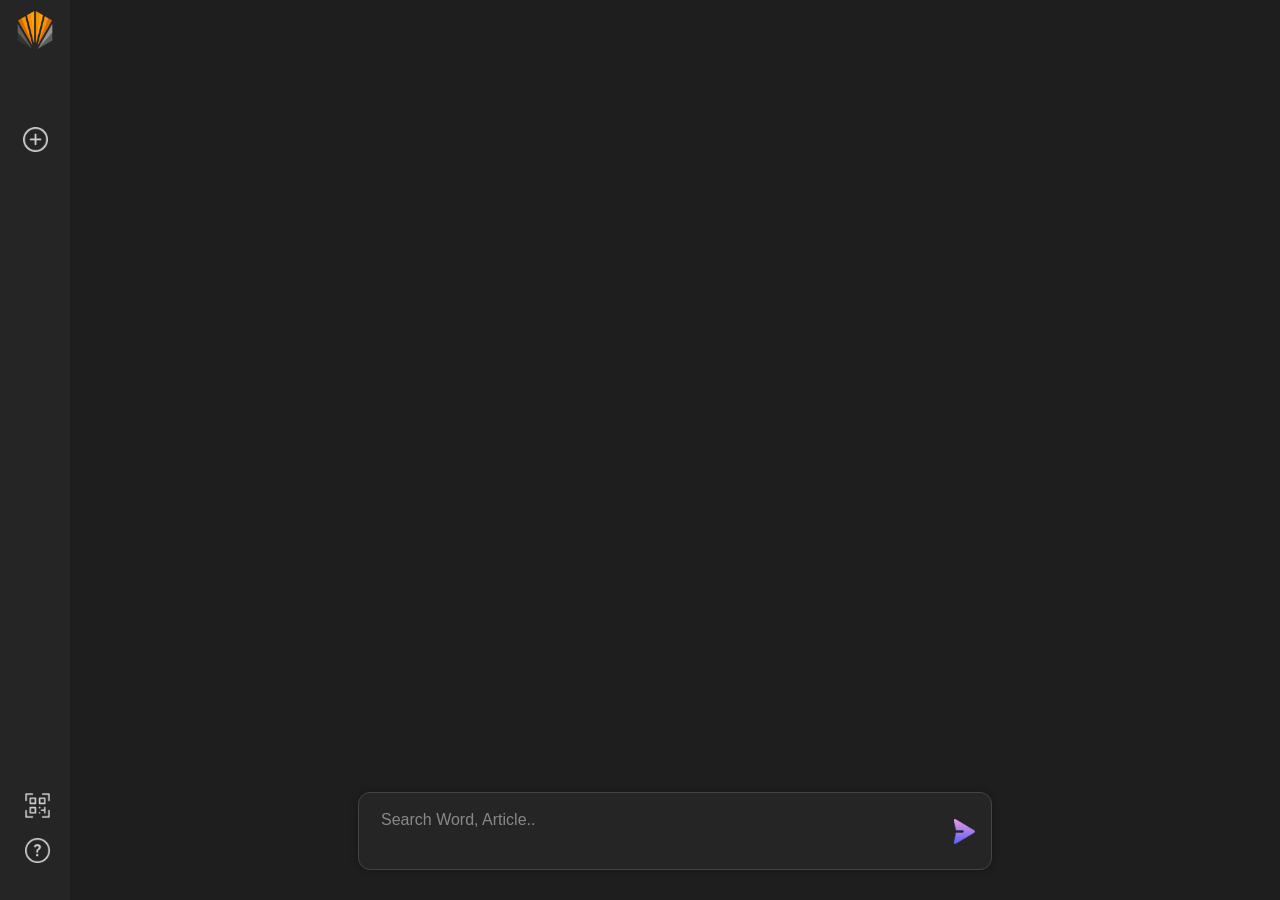
<file: index.html>
<!DOCTYPE html>
<html lang="en">
<head>
  <meta charset="UTF-8" />
  <meta name="viewport" content="width=device-width, initial-scale=1" />
  <title>MisnDoow</title>
  <link rel="icon" href="assests/logo.png" type="image/x-icon" />
  <link rel="stylesheet" href="style.css" />
</head>
<body>
  <div class="sidebar">

    <!-- FIXED: logo no longer clickable -->
    <div class="logo">
      <img src="assests/logo.png" alt="Home Icon" />
    </div>

    <div class="group">
      <a href="index.html">
        <img src="assests/new.png" alt="New Chat" />
      </a>
    </div>

    <a id="downloadIcon">
      <img src="assests/qr.png" alt="Download" />

      <div id="downloadTooltip">
        <img src="assests/download.png" alt="QR Code" />
        <div>Scan Misndoow</div>
      </div>
    </a>

    <a id="iconss" href="help.html">
      <img src="assests/help.png" alt="Login" />
    </a>
  </div>

  <div class="task-area">
    <div class="search-box">
      <textarea placeholder="Search Word, Article.." id="searchInput" autofocus rows="1"></textarea>

      <img
        src="assests/send.png"
        alt="Send"
        title="Send"
        id="submitBtn"
      />
    </div>

    <div class="autocomplete-suggestions" id="suggestions" style="display:none;"></div>

    <div id="result" class="result" style="display:none;"></div>
  </div>

  <script src="script.js"></script>
</body>
</html>
</file>
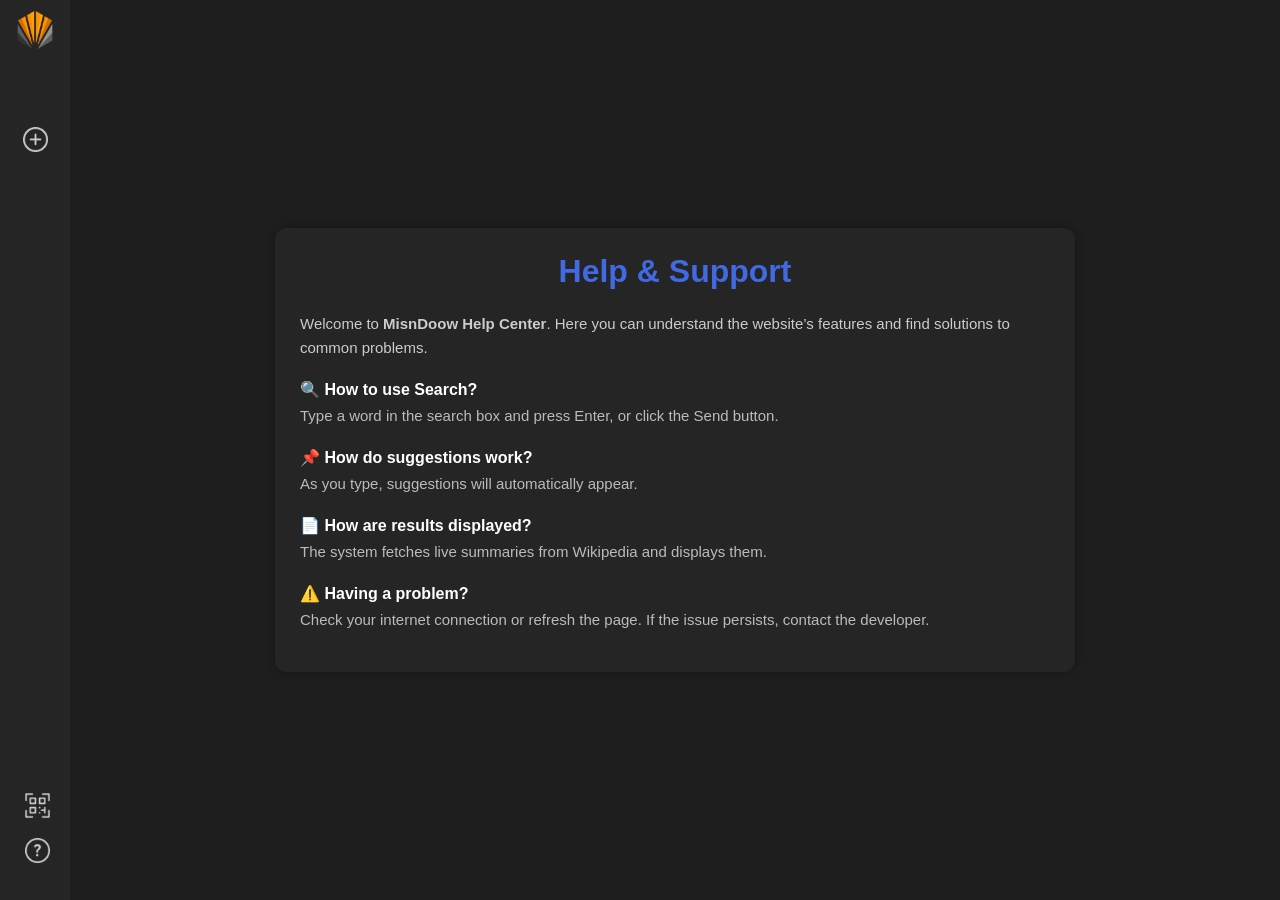
<file: help.html>
<!DOCTYPE html>
<html lang="en">
<head>
  <meta charset="UTF-8" />
  <meta name="viewport" content="width=device-width, initial-scale=1" />
  <title>Help - MisnDoow</title>

  <link rel="icon" href="assests/logo.png" type="image/x-icon" />
  <link rel="stylesheet" href="help.css" />
</head>

<body>

  <!-- SIDEBAR -->
  <div class="sidebar">

    <div class="logo">
      <img src="assests/logo.png" alt="Home Icon" />
    </div>

    <div class="group">
      <a href="index.html">
        <img src="assests/new.png" alt="New Chat" />
      </a>
    </div>

    <a id="downloadIcon">
      <img src="assests/qr.png" alt="Download" />
    </a>

    <a id="iconss" href="help.html">
      <img src="assests/help.png" alt="Help" />
    </a>

  </div>

  <!-- MAIN -->
  <div class="task-area">

    <div class="help-box">
      <h1>Help & Support</h1>

      <p>
        Welcome to <b>MisnDoow Help Center</b>. Here you can understand the website’s features and find solutions to common problems.
      </p>

      <div class="faq">
        <h3>🔍 How to use Search?</h3>
        <p>Type a word in the search box and press Enter, or click the Send button.</p>
      </div>

      <div class="faq">
        <h3>📌 How do suggestions work?</h3>
        <p>As you type, suggestions will automatically appear.</p>
      </div>

      <div class="faq">
        <h3>📄 How are results displayed?</h3>
        <p>The system fetches live summaries from Wikipedia and displays them.</p>
      </div>

      <div class="faq">
        <h3>⚠️ Having a problem?</h3>
        <p>Check your internet connection or refresh the page. If the issue persists, contact the developer.</p>
      </div>

    </div>

  </div>

</body>
</html>
</file>
<file: style.css>
body {
  margin: 0;
  height: 100vh;
  display: flex;
  font-family: 'Segoe UI', Tahoma, Geneva, Verdana, sans-serif;
  background-color: #1e1e1e;
  color: #ccc;
}

.sidebar {
  width: 70px;
  background-color: #252526;
  display: flex;
  flex-direction: column;
  align-items: center;
  padding-top: 10px;
  position: relative;
  flex-shrink: 0;
}

.sidebar a {
  cursor: pointer;
  user-select: none;
  display: flex;
  justify-content: center;
  align-items: center;
  width: 30px;
  height: 30px;
  margin: 20px 0;
  position: relative;
}

.sidebar .group {
  display: flex;
  flex-direction: column;
  gap: 20px;
  margin-top: 50px;
}

.sidebar a img {
  width: 25px;
  height: 25px;
  filter: brightness(0.8) invert(0.8);
  transition: filter 0.3s ease;
  user-select: none;
  pointer-events: none;
}

.sidebar a:hover img {
  filter: brightness(0.5) invert(0.7) sepia(1) saturate(5) hue-rotate(210deg);
}

/* FIXED: removed clickable link from website logo */
.sidebar .logo img {
  filter: none !important;
  width: 40px !important;
  height: 40px !important;
}

.sidebar .logo:hover img {
  filter: none !important;
}

#downloadIcon {
  position: absolute;
  bottom: 60px;
  left: 22.5px;
}

#iconss {
  position: absolute;
  bottom: 15px;
  left: 22.5px;
}

.task-area {
  flex-grow: 1;
  background-color: #1e1e1e;
  padding: 20px;
  position: relative;
  height: 100vh;
  box-sizing: border-box;
  padding-bottom: 100px;
  overflow: hidden;
}

.search-box {
  background-color: #252526;
  border: 1px solid #444;
  border-radius: 12px;
  padding: 12px 16px;
  display: flex;
  align-items: center;
  width: 100%;
  max-width: 600px;
  box-shadow: 0 0 8px rgba(0,0,0,0.3);
  position: absolute;
  bottom: 30px;
  left: 50%;
  transform: translateX(-50%);
  z-index: 2;
}

.search-box textarea {
  flex-grow: 1;
  background: transparent;
  border: none;
  outline: none;
  color: #ccc;
  font-size: 16px;
  resize: none;
  height: 40px;
  font-family: inherit;
  padding: 6px;
}

.search-box img#submitBtn {
  cursor: pointer;
  margin-left: 12px;
  width: 25px;
  height: 25px;
  user-select: none;
  filter: none !important;
  transition: none;
}

.search-box textarea::placeholder {
  color: #888;
}

.result {
  margin-top: 80px;
  max-width: 600px;
  margin-left: auto;
  margin-right: auto;
  background-color: #252526;
  padding: 15px;
  border-radius: 12px;
  color: #ddd;
  font-size: 16px;
  line-height: 1.4;
  user-select: text;
  display: flex;
  flex-direction: row;
  align-items: flex-start;
  gap: 15px;
  min-height: 100px;
  max-height: calc(100vh - 160px);
  overflow-y: auto;
}

.result h2 {
  margin-top: 0;
  color: royalblue;
}

.result-text {
  flex: 1;
}

.result img {
  width: 80px;
  height: 80px;
  object-fit: contain;
  border-radius: 8px;
  flex-shrink: 0;
  user-select: none;
}

.autocomplete-suggestions {
  position: absolute;
  bottom: 110px;
  left: 50%;
  transform: translateX(-50%);
  background-color: #2a2a2a;
  color: #ccc;
  border: 1px solid #444;
  border-radius: 8px;
  max-width: 630px;
  width: 100%;
  box-shadow: none;
  z-index: 5;
  font-size: 14px;
  overflow-y: auto;
  max-height: 160px;
  overflow-x: hidden;

  scrollbar-width: none;
  -ms-overflow-style: none;
}

.autocomplete-suggestions::-webkit-scrollbar {
  display: none;
}

.autocomplete-suggestions div {
  padding: 10px 16px;
  cursor: pointer;
}

.autocomplete-suggestions div:hover {
  background-color: #3a3a3a;
}

#downloadTooltip {
  position: absolute;
  bottom: 42px;
  left: -17px;
  width: 150px;
  height: 170px;
  background-color: #000;
  border-radius: 12px;
  display: flex;
  flex-direction: column;
  align-items: center;
  justify-content: flex-start;
  color: #ccc;
  font-size: 11px;
  font-weight: bold;
  font-family: monospace;
  line-height: 1.3;
  text-align: center;
  padding: 12px 12px 14px 12px;
  opacity: 0;
  pointer-events: none;
  transition: opacity 0.3s ease;
  z-index: 10;
  user-select: none;
  box-sizing: border-box;
  box-shadow: 0 0 15px rgba(0,0,0,0.8);
  word-break: break-word;
}

#downloadTooltip::after {
  content: "";
  position: absolute;
  bottom: -10px;
  left: 14px;
  width: 0;
  height: 0;
  border-left: 14px solid transparent;
  border-right: 14px solid transparent;
  border-top: 14px solid #000;
}

#downloadTooltip.visible {
  opacity: 1;
  pointer-events: auto;
}

#downloadTooltip img {
  width: 120px;
  height: 160px;
  object-fit: contain;
  margin-bottom: 10px;
  user-select: none;
  filter: none !important;
  transition: none !important;
  pointer-events: none;
  border-radius: 8px;
  box-shadow: 0 0 10px rgba(255,255,255,0.2);
}

#downloadTooltip img:hover {
  filter: none !important;
  cursor: default;
}

@media (max-width: 700px) {
  .search-box,
  .autocomplete-suggestions {
    width: 80%;
    max-width: 80%;
  }

  .result {
    flex-direction: column;
    width: 90%;
    margin-top: 100px;
    padding: 10px;
  }

  .result img {
    align-self: center;
  }
}
</file>
<file: help.css>
* {
  box-sizing: border-box;
}

body {
  margin: 0;
  min-height: 100vh;
  display: flex;
  font-family: 'Segoe UI', Tahoma, Geneva, Verdana, sans-serif;
  background-color: #1e1e1e;
  color: #ccc;
}

/* SIDEBAR */
.sidebar {
  width: 70px;
  background-color: #252526;
  display: flex;
  flex-direction: column;
  align-items: center;
  padding-top: 10px;
  flex-shrink: 0;
  position: sticky;
  top: 0;
  height: 100vh;
}

.sidebar a {
  cursor: pointer;
  user-select: none;
  display: flex;
  justify-content: center;
  align-items: center;
  width: 30px;
  height: 30px;
  margin: 20px 0;
}

.sidebar .group {
  display: flex;
  flex-direction: column;
  gap: 20px;
  margin-top: 50px;
}

.sidebar a img {
  width: 25px;
  height: 25px;
  filter: brightness(0.8) invert(0.8);
}

.sidebar a:hover img {
  filter: brightness(0.5) invert(0.7) sepia(1) saturate(5) hue-rotate(210deg);
}

.sidebar .logo img {
  width: 40px;
  height: 40px;
  filter: none;
}

#downloadIcon {
  position: absolute;
  bottom: 60px;
  left: 22.5px;
}

#iconss {
  position: absolute;
  bottom: 15px;
  left: 22.5px;
}

/* MAIN AREA */
.task-area {
  flex: 1;
  display: flex;
  justify-content: center;
  align-items: center;
  padding: 20px;
}

/* CENTER BOX */
.help-box {
  width: 100%;
  max-width: 800px;
  background: #252526;
  padding: 25px;
  border-radius: 12px;
  box-shadow: 0 0 10px rgba(0,0,0,0.3);
}

.help-box h1 {
  color: royalblue;
  margin-top: 0;
  text-align: center;
}

.help-box p {
  line-height: 1.6;
  font-size: 15px;
}

.faq {
  margin-top: 20px;
}

.faq h3 {
  color: #fff;
  margin-bottom: 5px;
  font-size: 16px;
}

.faq p {
  margin-top: 0;
  color: #bbb;
}

/* RESPONSIVE */
@media (max-width: 768px) {
  body {
    flex-direction: column;
  }

  .sidebar {
    width: 100%;
    height: auto;
    flex-direction: row;
    justify-content: space-around;
    padding: 10px 0;
    position: sticky;
    top: 0;
  }

  #downloadIcon,
  #iconss {
    position: static;
  }

  .sidebar .group {
    flex-direction: row;
    margin-top: 0;
  }

  .task-area {
    padding: 15px;
  }

  .help-box {
    margin-top: 20px;
  }
}
</file>
